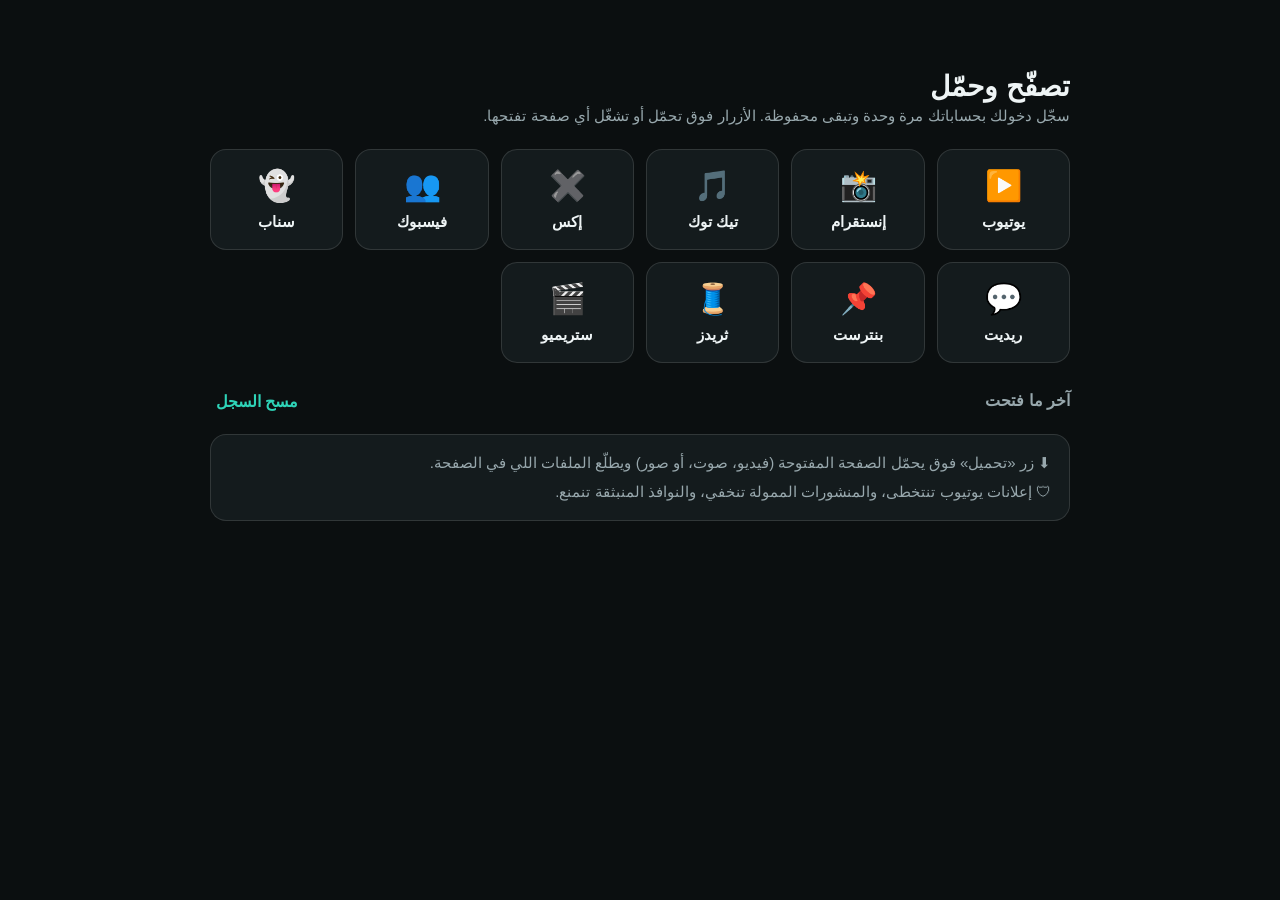
<file: nazzel_desktop/ui/browser-home.html>
<!doctype html>
<html lang="ar" dir="rtl"><head><meta charset="utf-8"><title>نزّل — تصفّح وحمّل</title>
<meta name="viewport" content="width=device-width, initial-scale=1">
<style>
:root{--bg:#0B0F10;--card:#141b1d;--line:#ffffff1f;--text:#eef4f5;--dim:#98a8ad;--accent:#2ed3b7}
*{box-sizing:border-box} body{margin:0;background:var(--bg);color:var(--text);font:15px "Segoe UI",Tahoma,sans-serif;padding:70px 24px 40px}
.wrap{max-width:860px;margin:0 auto} h1{margin:0 0 4px;font-size:28px} p{color:var(--dim);margin:0 0 24px}
.grid{display:grid;grid-template-columns:repeat(auto-fill,minmax(130px,1fr));gap:12px;margin-bottom:28px}
a.site{display:flex;flex-direction:column;align-items:center;gap:10px;padding:18px 8px;background:var(--card);border:1px solid var(--line);border-radius:16px;color:var(--text);text-decoration:none;font-weight:600}
a.site:hover{border-color:var(--accent)} .ic{font-size:30px}
h2{font-size:16px;color:var(--dim);margin:0 0 10px;display:flex;justify-content:space-between} h2 button{background:none;border:0;color:var(--accent);cursor:pointer;font:inherit}
.hist a{display:block;padding:9px 12px;border-radius:10px;color:var(--text);text-decoration:none;direction:ltr;text-align:left;overflow:hidden;text-overflow:ellipsis;white-space:nowrap}
.hist{margin-bottom:22px}.hist a:hover{background:#ffffff10} .tips{background:var(--card);border:1px solid var(--line);border-radius:16px;padding:14px 18px;color:var(--dim);line-height:1.9}
</style></head><body><div class="wrap">
<h1>تصفّح وحمّل</h1><p>سجّل دخولك بحساباتك مرة وحدة وتبقى محفوظة. الأزرار فوق تحمّل أو تشغّل أي صفحة تفتحها.</p>
<div class="grid">
<a class="site" href="https://www.youtube.com/"><span class="ic">▶️</span>يوتيوب</a>
<a class="site" href="https://www.instagram.com/"><span class="ic">📸</span>إنستقرام</a>
<a class="site" href="https://www.tiktok.com/"><span class="ic">🎵</span>تيك توك</a>
<a class="site" href="https://x.com/"><span class="ic">✖️</span>إكس</a>
<a class="site" href="https://www.facebook.com/"><span class="ic">👥</span>فيسبوك</a>
<a class="site" href="https://www.snapchat.com/spotlight"><span class="ic">👻</span>سناب</a>
<a class="site" href="https://www.reddit.com/"><span class="ic">💬</span>ريديت</a>
<a class="site" href="https://www.pinterest.com/"><span class="ic">📌</span>بنترست</a>
<a class="site" href="https://www.threads.com/"><span class="ic">🧵</span>ثريدز</a>
<a class="site" href="https://web.stremio.com/"><span class="ic">🎬</span>ستريميو</a>
</div>
<h2><span>آخر ما فتحت</span><button id="clear">مسح السجل</button></h2><div class="hist" id="hist"></div>
<div class="tips">⬇ زر «تحميل» فوق يحمّل الصفحة المفتوحة (فيديو، صوت، أو صور) ويطلّع الملفات اللي في الصفحة.<br>🛡 إعلانات يوتيوب تنتخطى، والمنشورات الممولة تنخفي، والنوافذ المنبثقة تنمنع.</div>
</div>
<script>
async function draw(){const api=window.pywebview&&window.pywebview.api;if(!api){return setTimeout(draw,200)}
const list=await api.history();const box=document.getElementById('hist');box.textContent='';
list.slice(0,15).forEach(t=>{const a=document.createElement('a');a.textContent=t;a.href='#';a.onclick=async e=>{e.preventDefault();location.href=await api.go(t)};box.append(a)});
document.getElementById('clear').onclick=async()=>{await api.clear_history();draw()}}
draw();
</script></body></html>
</file>
